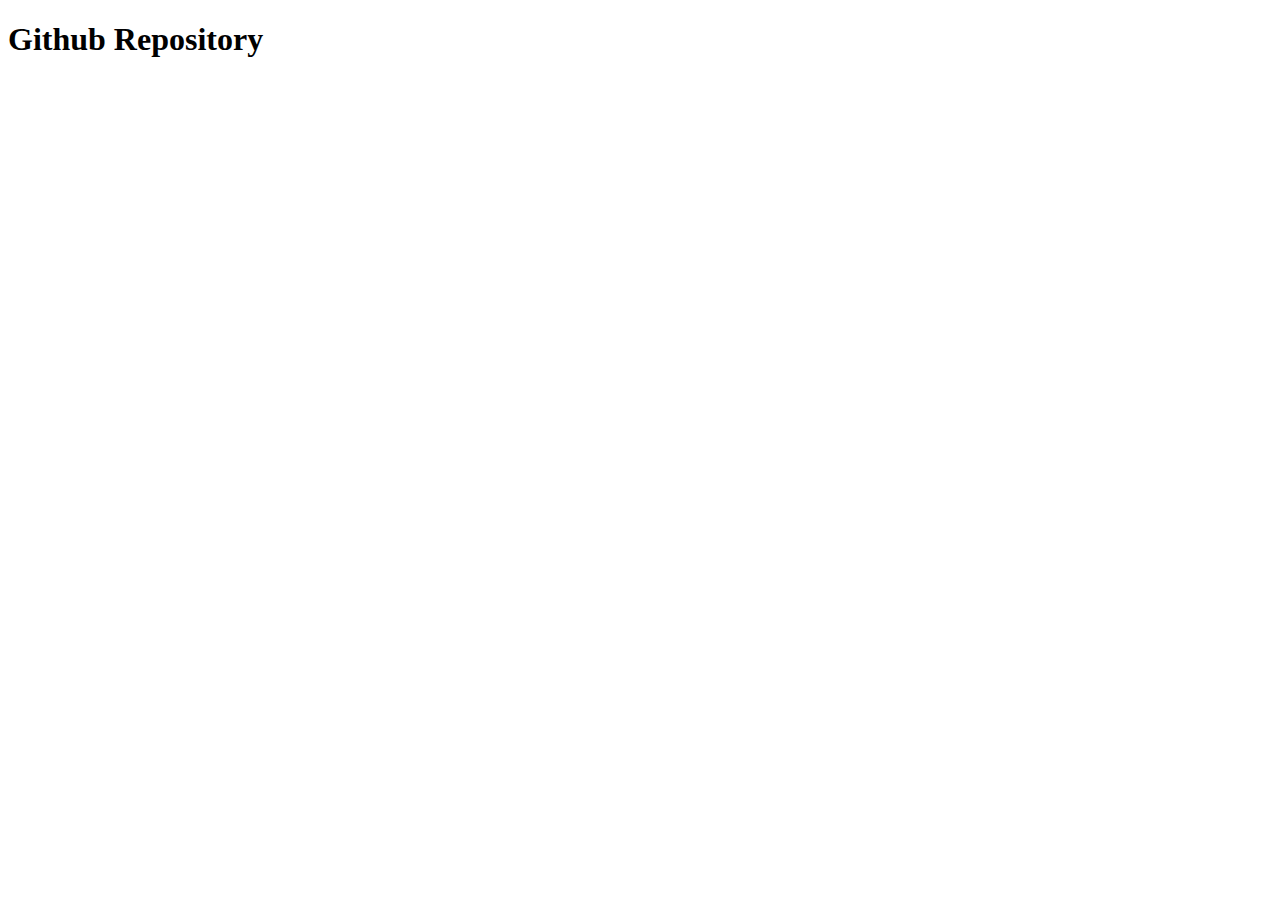
<file: index.html>
<!DOCTYPE html>
<html lang="en">
<head>
    <meta charset="UTF-8">
    <meta name="viewport" content="width=device-width, initial-scale=1.0">
    <title>Document</title>
</head>
<body>
    <h1>Github Repository</h1>
</body>
</html>
</file>
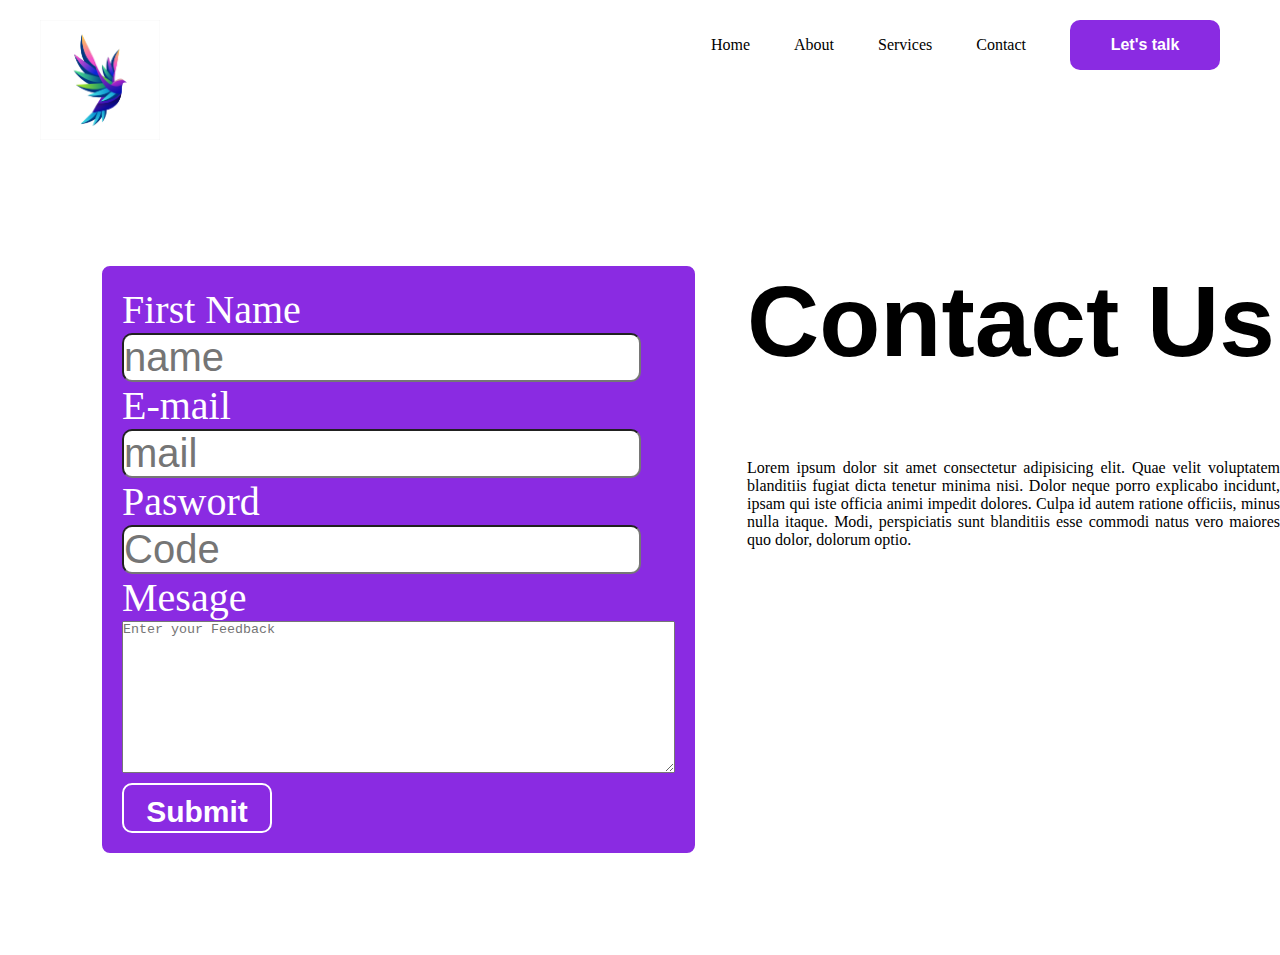
<file: contact.html>
<!DOCTYPE html>
<html lang="en">

<head>
    <meta charset="UTF-8">
    <meta name="viewport" content="width=device-width, initial-scale=1.0">
    <title>Document</title>
    <link rel="stylesheet" href="style.css">
</head>

<body>
    <nav class="container">
        <div class="image">
            <img src="logo.jpg" alt="">
        </div>
        <ul class="navbar">
            <li><a href="home.html">Home</a></li>
            <li><a href="About.html">About</a></li>
            <li><a href="services.html">Services</a></li>
            <li><a href="contact.html">Contact</a></li>
            <li><button>Let's talk</button></li>

        </ul>
    </nav>
    <div class="form">
        <div class="Table">
            <label for="Name">First Name</label><br>
            <input type="Name" placeholder="name"><br>
            <label for="E-mail">E-mail</label><br>
            <input type="E-mail" placeholder="mail"><br>
            <label for="Password">Pasword</label><br>
            <input type="password" placeholder="Code"><br>
            <label for="MESAGE">Mesage</label><br>
            <textarea name="" id="" cols="67" rows="10" placeholder="Enter your Feedback"></textarea><br>
            <button class="button">Submit</button>
        </div>
        <div>
            <h1 class="heading">Contact Us</h1>
            <p class="pragraph">Lorem ipsum dolor sit amet consectetur adipisicing elit. Quae velit voluptatem
                blanditiis fugiat dicta tenetur minima nisi. Dolor neque porro explicabo incidunt, ipsam qui iste
                officia animi impedit dolores. Culpa id autem ratione officiis, minus nulla itaque. Modi, perspiciatis
                sunt blanditiis esse commodi natus vero maiores quo dolor, dolorum optio.</p>
        </div>
    </div>
</body>

</html>
</file>
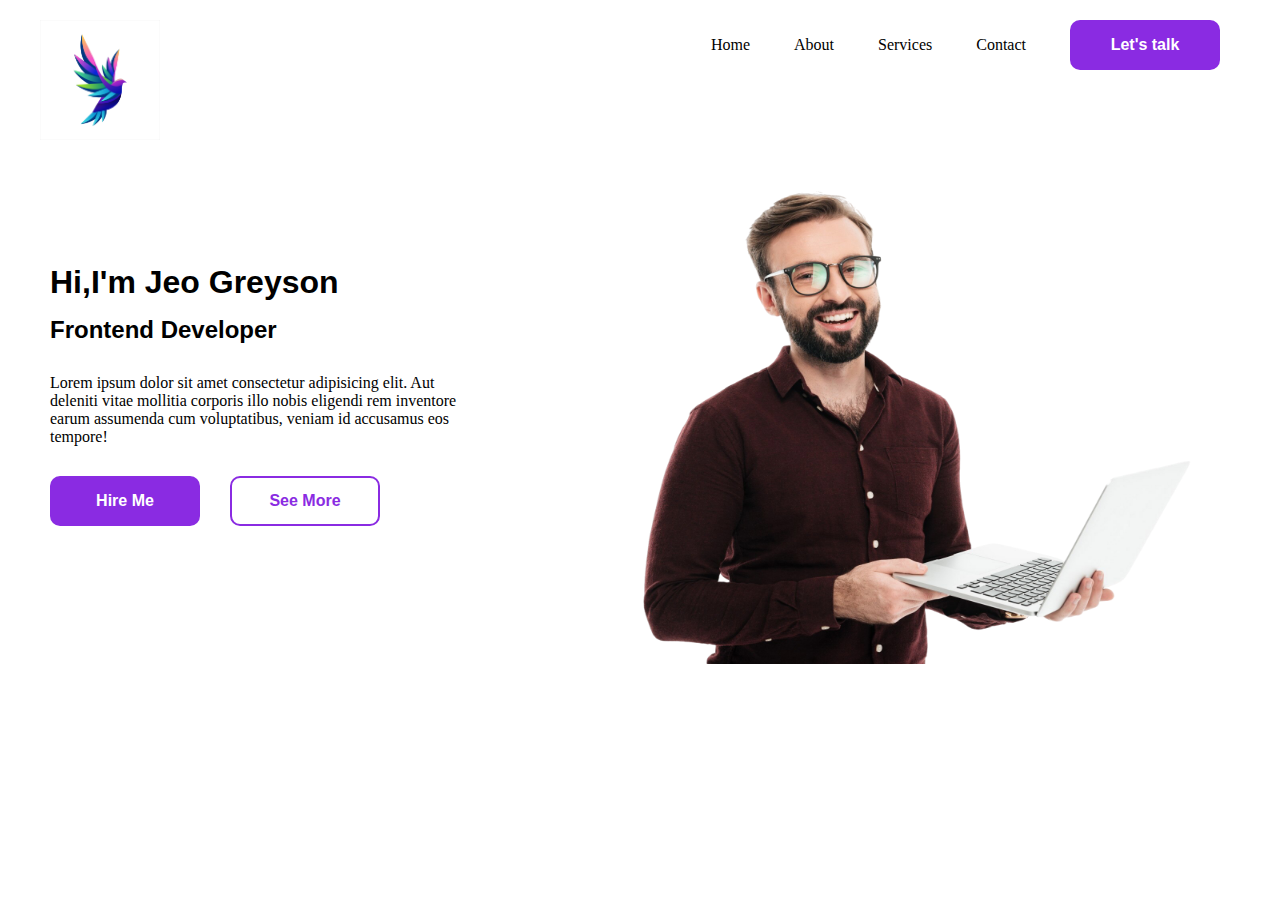
<file: home.html>
<!DOCTYPE html>
<html lang="en">

<head>
    <meta charset="UTF-8">
    <meta name="viewport" content="width=device-width, initial-scale=1.0">
    <title>Document</title>
    <link rel="stylesheet" href="style.css">
</head>

<body style="background-color:white;">
    <nav class="container">
        <div class="image">
            <img src="logo.jpg" alt="">
        </div>
            <ul class="navbar">
                <li><a href="home.html">Home</a></li>
                <li><a href="About.html">About</a></li>
                <li><a href="services.html">Services</a></li>
                <li><a href="contact.html">Contact</a></li>
                <li><button>Let's talk</button></li>

            </ul>
    </nav>
    <div class="hero-section">
        <div class="hero-image">
            <img src="img.png" alt="" class="imge">
        </div>
        <div>
            
        <h1>Hi,I'm <span class="name">Jeo Greyson</span></h1>
        <h2>Frontend Developer</h2>
        <p>Lorem ipsum dolor sit amet consectetur adipisicing elit. Aut deleniti vitae mollitia corporis illo nobis eligendi rem inventore earum assumenda cum voluptatibus, veniam id accusamus eos tempore! </p>
         <button class="b1">Hire Me</button><button class="b2">See More</button>

    </div>
</body>

</html>
</file>
<file: style.css>
* {
    margin: 0px;
    padding: 0px;
    box-sizing: border-box;
}
.navbar ul li{
    /* margin-left: 50px; */
}
button{
    font-size: 16px;
    border-radius: 10px;
    padding: 10px;
    width: 150px;
    height: 50px;
    background-color: blueviolet;
    color: white;
    font-weight: bold;
    border: none;

}
.imge{
    float: right;
    width: 800px;
    height: 500px;
    margin-left: 15px;
}
h1{
    padding-left: 50px;
    padding-bottom: 50px;
    padding-top: 100px;
    font-family: 'Franklin Gothic Medium', 'Arial Narrow', Arial, sans-serif;
    

}
h2{
    padding-left: 50px;
    margin-top: -35px;
    font-family: 'Franklin Gothic Medium', 'Arial Narrow', Arial, sans-serif;
}
p{
    padding-left: 50px;
    padding-top: 30px;


}
.b1{
    margin-left: 50px;
    margin-top: 30px;
    background-color: blueviolet;
}
.b2{
    margin-left: 30px;
    background-color: white;
    border: 2px solid blueviolet;
    color: blueviolet;
    }
    .b2:hover{
        background-color: blueviolet;
        color: white;
    }
.container {
    display: flex;
    padding: 20px 40px;
    justify-content: space-between;
}
ul li{
    text-decoration: none;
    list-style-type: none;
    display: inline;
    margin: 20px;
}
a{
    text-decoration: none;
    text-align: right;
    color: black;
   
}
img{
    width: 120px;
    height: auto;
    
}
.navbar{



}
.name2{
    height: 20px;
    width: 20px;
    margin-top: 70px;

}
.name3{
    height: 20px;
    width: 20px;
    margin-top: 70px;
}
.img1{
    float: left;
    height: 400px;
    width: 300px;
    background-size: cover;
    margin-top: 100px;
    margin-left: 50px;
    margin-right: 30px;
    border-radius: 10px;
}
.p1{
    margin-left: 50px;
    margin-right: 100px;
    text-align: justify;
}
.heading {
    font-size: 100px;
    
}
.heading2{
    font-size: 20px;
}
.Table{
    border: 2px solid  white;
    display: inline-block;
    background-color: blueviolet;
    color: white;
    border-radius: 10px;
    font-size: 40px;
    margin-left: 100px;
    margin-top: 100px;
    margin-bottom: 100px;
    margin-right: 50px;
    float: left;
    padding: 20px;
}
input{
    
    border-radius: 10px;
    font-size: 40px;
    background-color:white;
    color: red;
}
.button{
    border: 2px solid white;
    border-radius: 10px;
    font-size: 30px;
    margin: auto 0;
    /* margin-left: 5%; */
    
}
.pragraph{
    text-align: justify;
}
.img2{
    height: 500px;
    width: 700px;
    display: block;
    margin: auto;
    margin-top: 50px;
    border-radius: 10px;
}
@media (max-width:600px) {
    .container {
        display: flex;
        flex-direction: column;
        background-color: palevioletred;
    }
    .image img{
         margin-left: 37%;
    }
    .navbar li{
        display: flex;
        flex-direction: column;
        align-items: center;
    }
    /* .hero-section{
        display: flex;
        flex-direction: column;
    } */
    .hero-image img{
        /* margin-left: 90%; */
        height: 400px;
        width: 100%;
    }
    .form{
        display: block;
        flex-direction: column;
    }
    .Table{
        /* max-width: 40%; */
        margin-left: 0px;
}
.img1{
    width: 80%;
}

}
</file>
